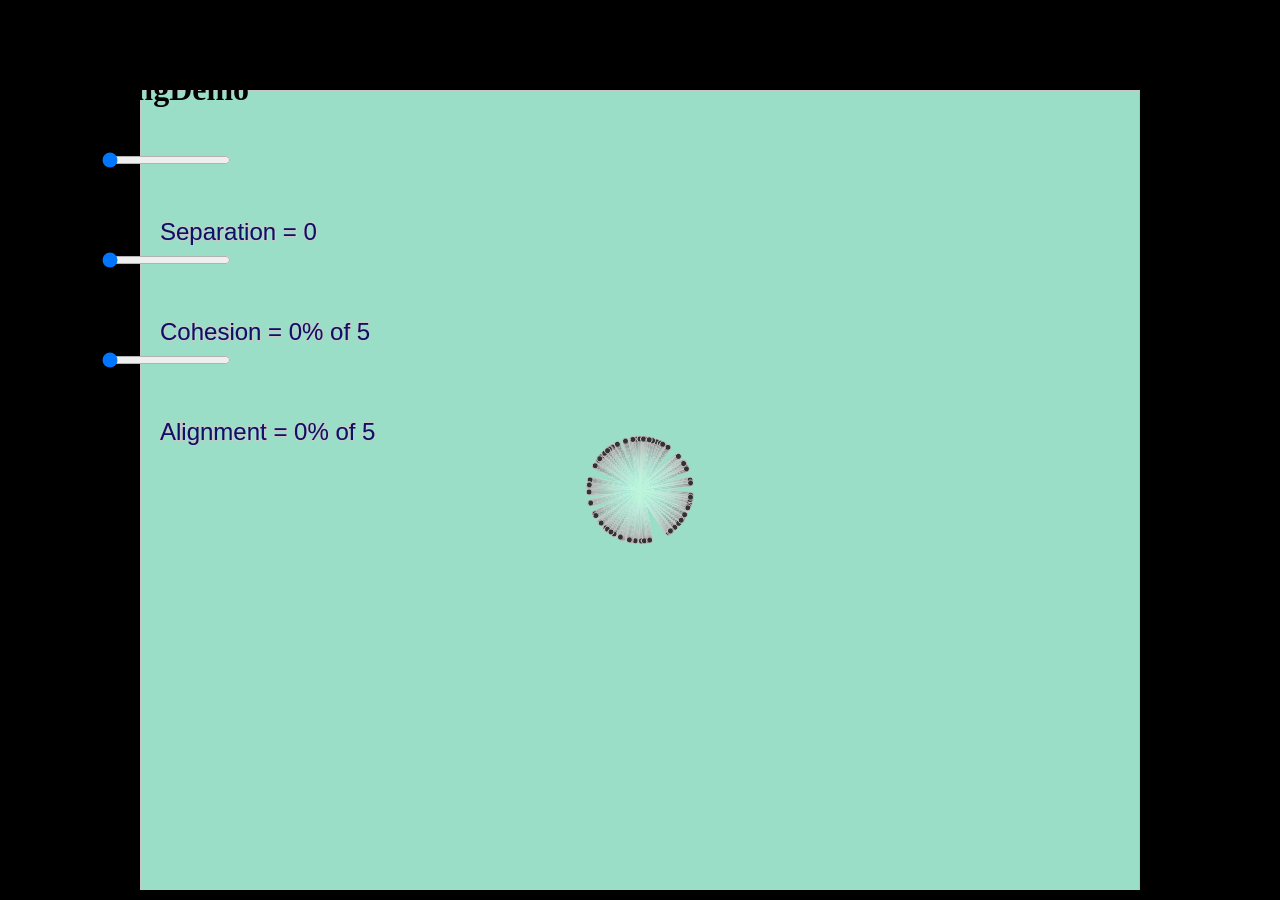
<file: FlockCode/index.html>
<!DOCTYPE html>
<html>
  <head>
    <meta charset="UTF-8">
    <title>FlockCode</title>
    <link rel="stylesheet" type="text/css" href="mystyle.css">
    <script src="libraries/p5.js" type="text/javascript"></script>
    <script src="libraries/p5.dom.js" type="text/javascript"></script>
    <script src="libraries/p5.sound.js" type="text/javascript"></script>
    <script src="sketch.js" type="text/javascript"></script>
    <style> body {padding: 0; margin: 0;} canvas {vertical-align: top;} </style>
  </head>
  
  <body>
  </body>
</html>
</file>
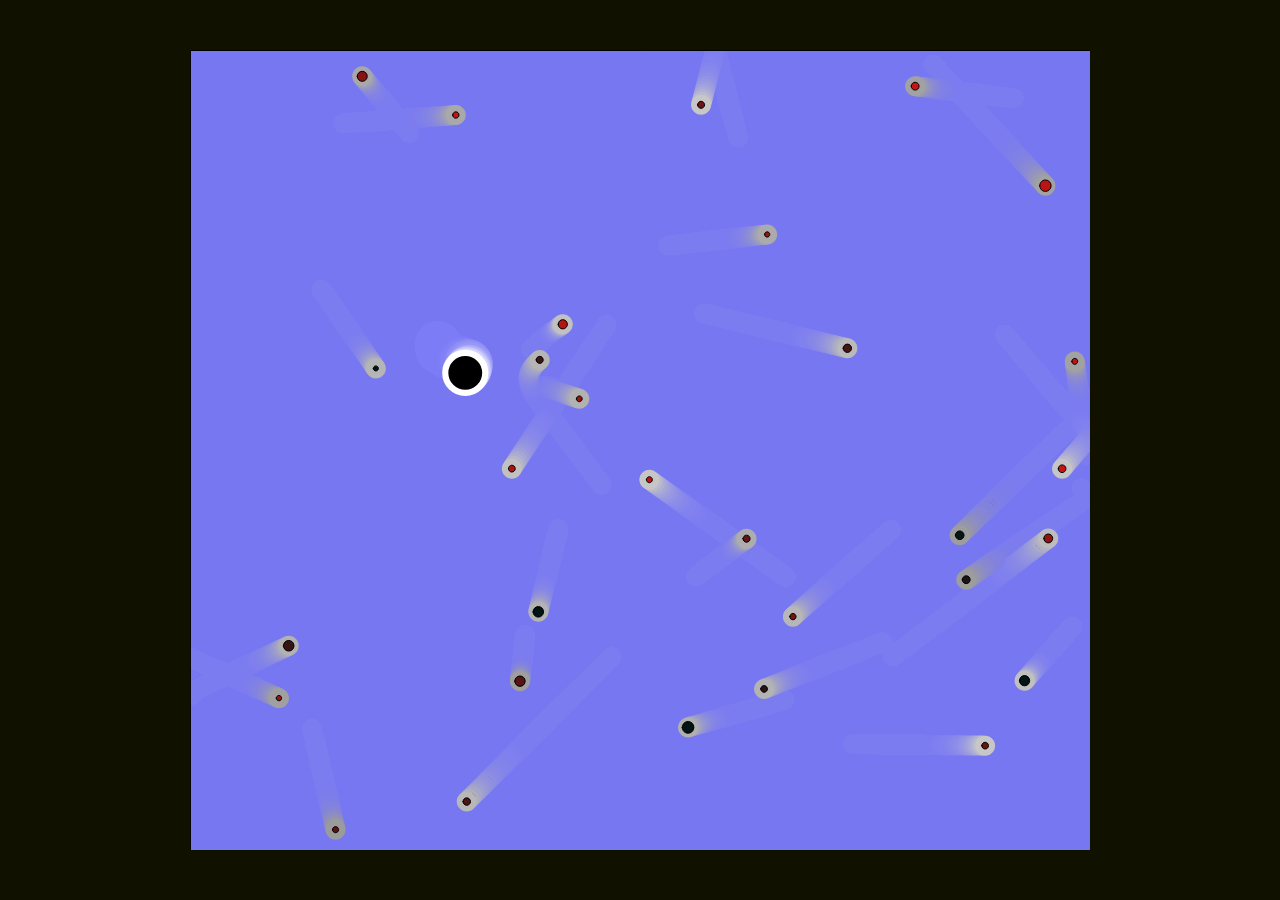
<file: RepellerAttractor/index.html>
<!DOCTYPE html>
<html>
  <head>
    <meta charset="UTF-8">
    <title>MoverOne</title>
    <link rel="stylesheet" type="text/css" href="mystyle.css">
    <script src="libraries/p5.js" type="text/javascript"></script>
    <script src="libraries/p5.dom.js" type="text/javascript"></script>
    <script src="libraries/p5.sound.js" type="text/javascript"></script>
    <script src="sketch.js" type="text/javascript"></script>
    <script src="mover.js" type="text/javascript"></script>
    <script src="boid.js" type="text/javascript"></script>
    <style> body {padding: 0; margin: 0;} canvas {vertical-align: top;} </style>
  </head>
  <body>

  </body>
</html>
</file>
<file: FlockCode/mystyle.css>
body{background-color:black;}
</file>
<file: RepellerAttractor/mystyle.css>
html, body {
  height: 100%;
  background-color: #111100;
}

body {

  margin: 0;
  display: flex;

  /* This centers our sketch horizontally. */
  justify-content: center;

  /* This centers our sketch vertically. */
  align-items: center;
}
</file>
